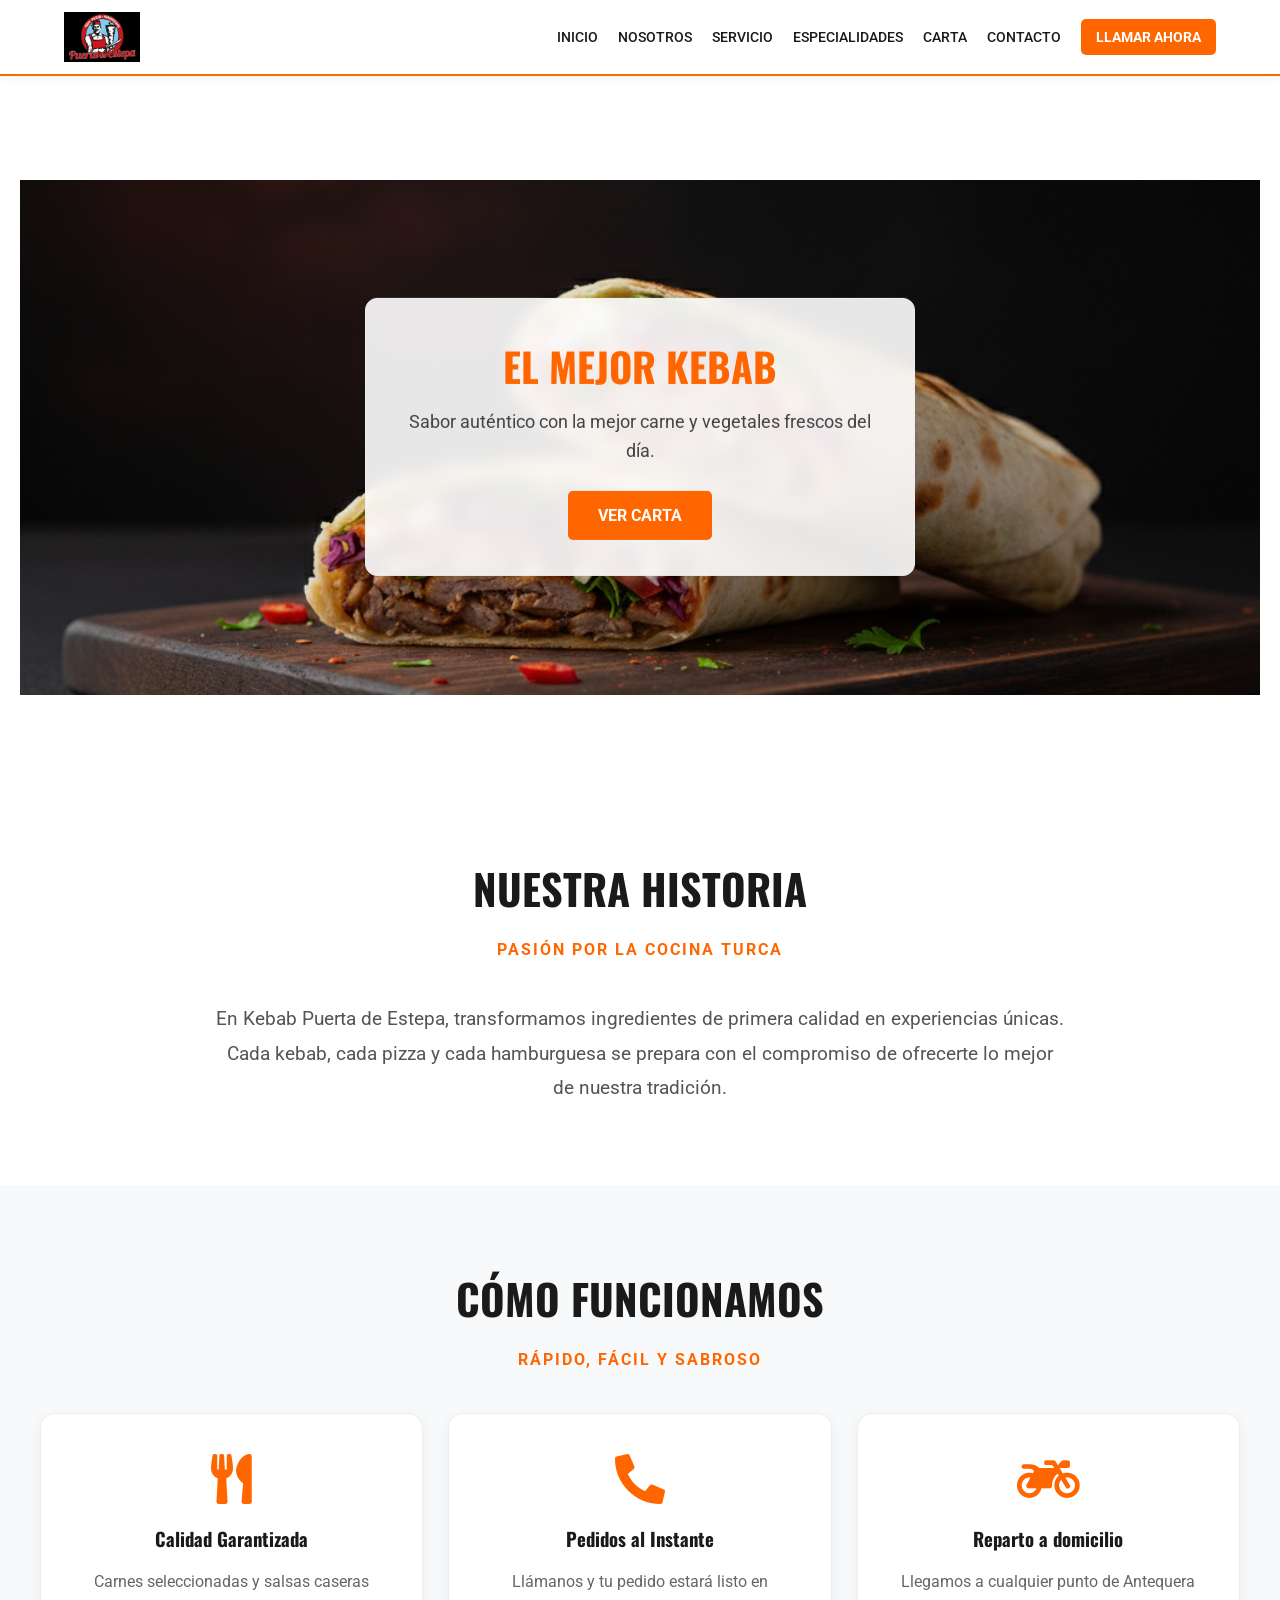
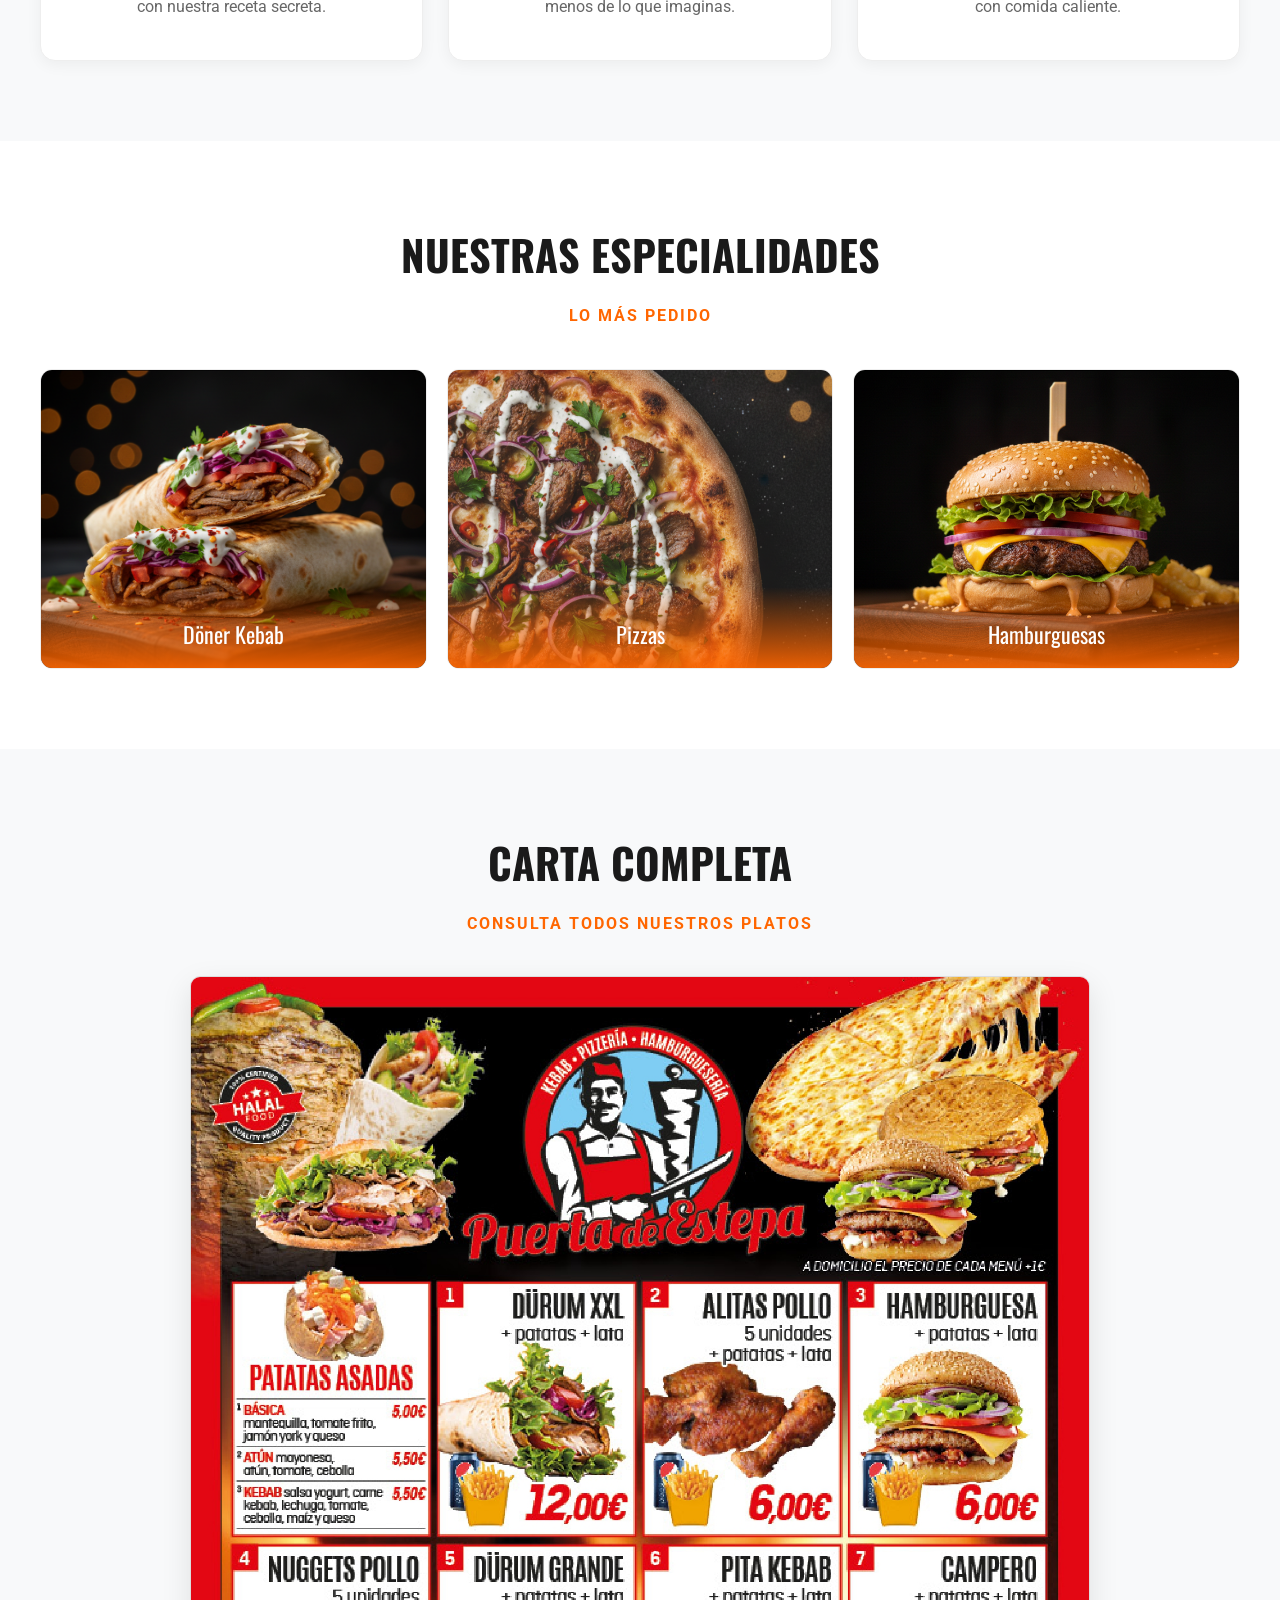
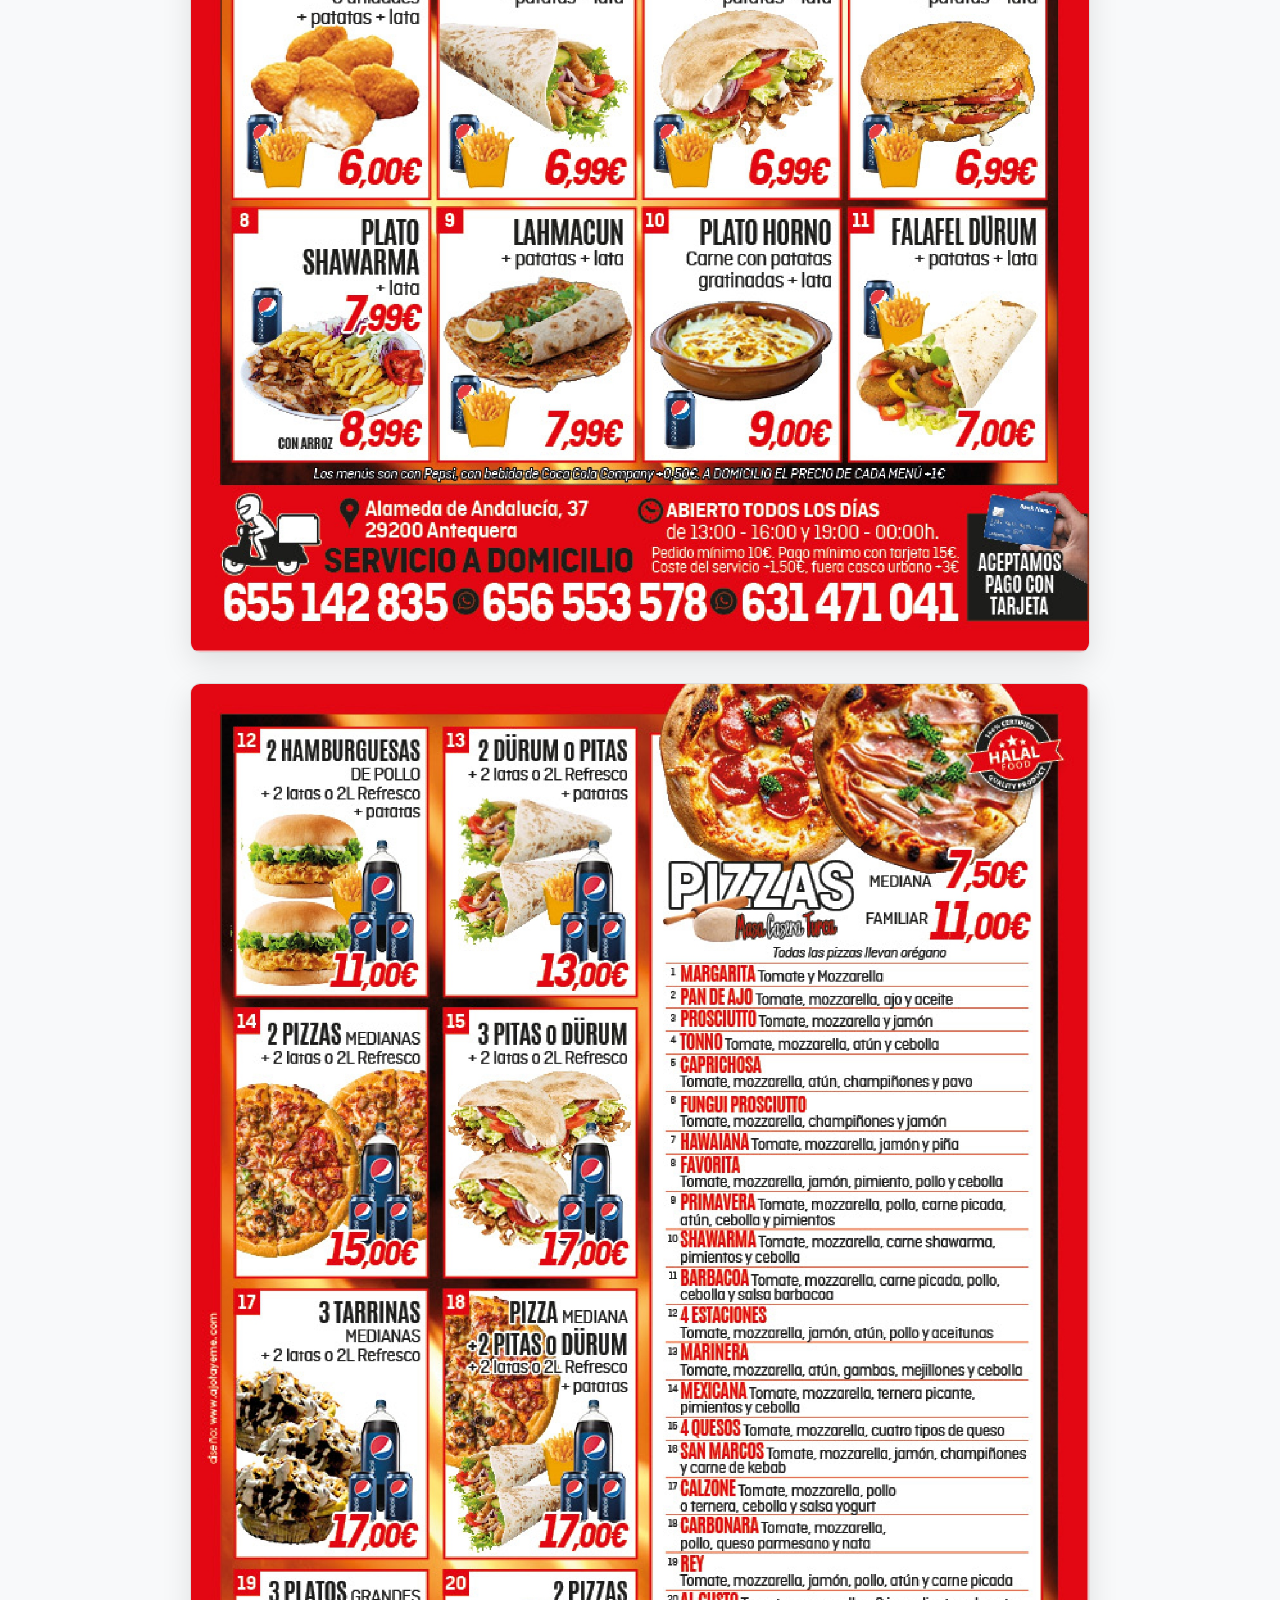
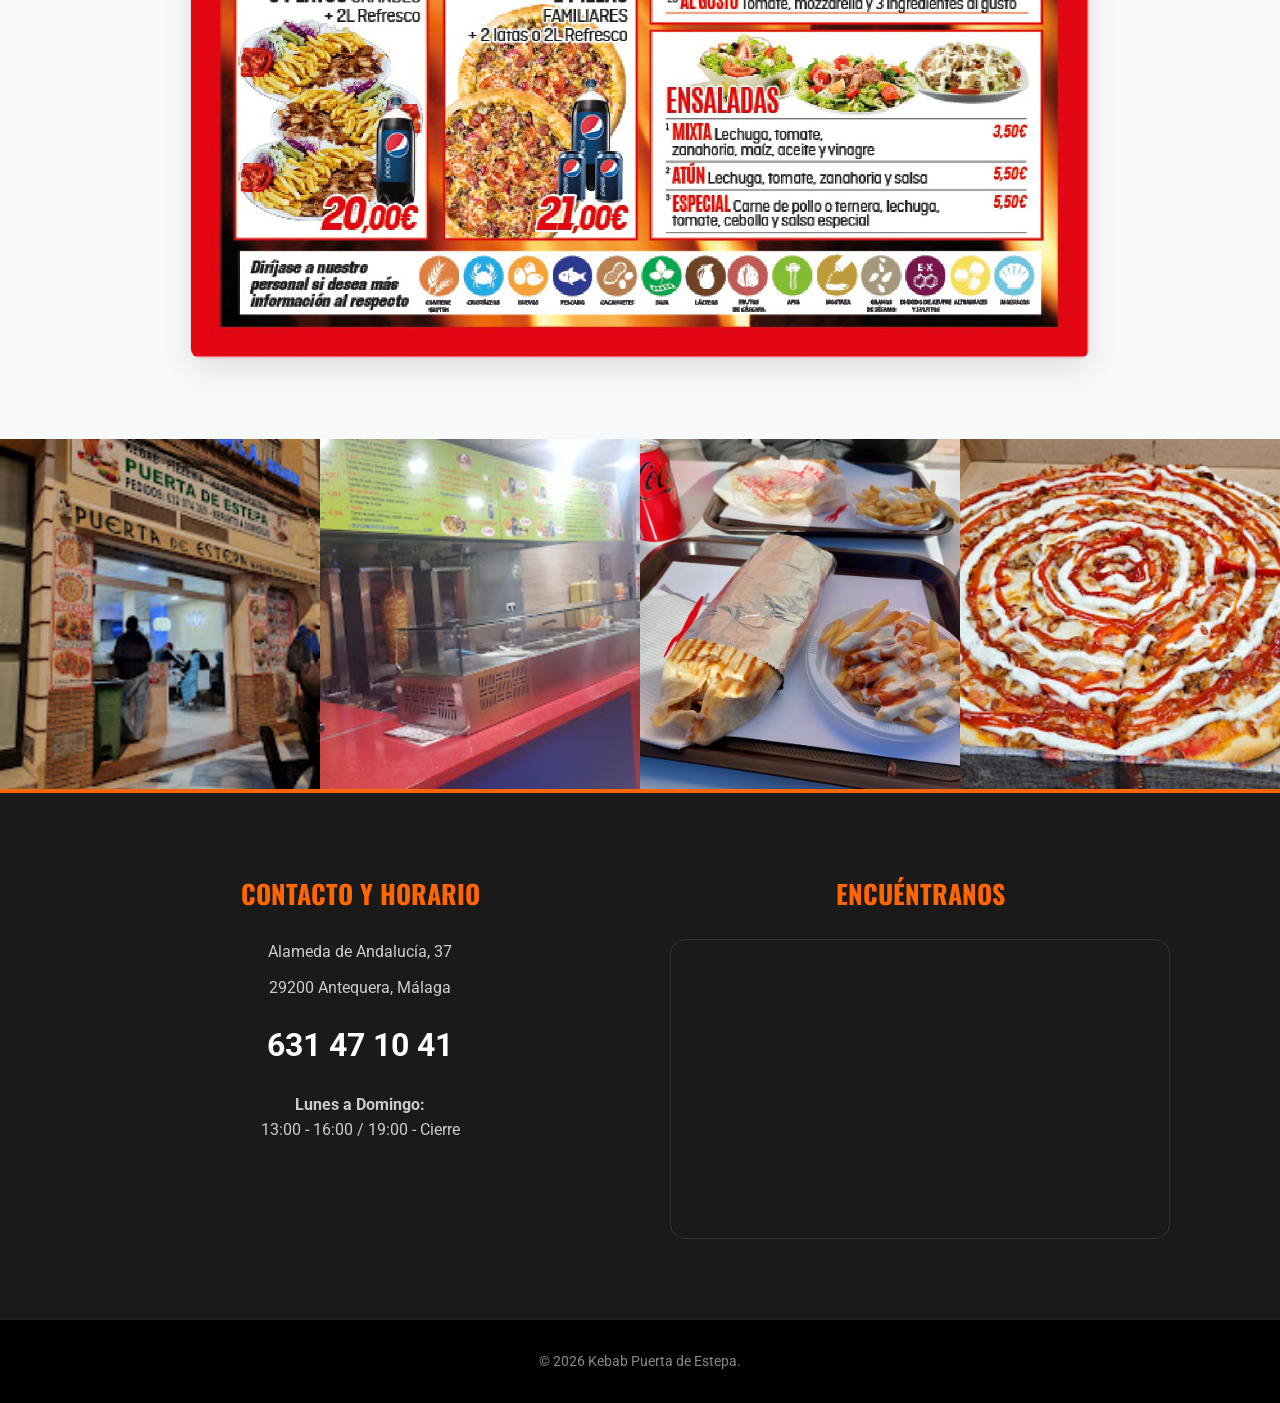
<file: index.html>
<!DOCTYPE html>
<html lang="es">
<head>
<meta charset="UTF-8">
<meta name="viewport" content="width=device-width, initial-scale=1.0">
<title>Kebab Puerta de Estepa</title>

<link href="https://fonts.googleapis.com/css?family=Roboto:300,400,500,700&display=swap" rel="stylesheet">
<link href="https://fonts.googleapis.com/css2?family=Oswald:wght@400;700&display=swap" rel="stylesheet">
<link rel="stylesheet" href="https://use.fontawesome.com/releases/v5.11.0/css/all.css">

<style>
/* --- ESTILOS MODO CLARO (PALETA ACTUALIZADA A NARANJA) --- */
html { scroll-behavior: smooth; }
* { margin:0; padding:0; box-sizing:border-box; font-family:'Roboto',sans-serif; }

body { 
    line-height:1.6; 
    color:#333333; 
    overflow-x: hidden; 
    width: 100%; 
    background-color: #ffffff; 
}

a { text-decoration:none; }
img { max-width:100%; display:block; }
ul { list-style:none; }

/* --- CLASES DE ANIMACIÓN --- */
.reveal {
    opacity: 0;
    transform: translateY(30px);
    transition: all 1.0s ease-out;
}

.reveal.active {
    opacity: 1;
    transform: translateY(0);
}

/* --- HEADER --- */
header {
    position: fixed; width: 100%; top: 0; left: 0; z-index: 1000;
    background: #ffffff; padding: 12px 0; color: #333;
    border-bottom: 2px solid #ff6600; /* Cambiado a naranja */
    box-shadow: 0 2px 10px rgba(0,0,0,0.05);
}
header .container {
    display: flex; justify-content: space-between; align-items: center;
    width: 90%; max-width: 1200px; margin: auto;
}
header .logo img { height: 50px; width: auto; }

/* --- NAV --- */
nav ul { display: flex; gap: 20px; align-items: center; }
nav ul li a { color: #1a1a1a; font-weight: 500; font-size: 14px; transition: 0.3s; text-transform: uppercase; }
nav ul li a:hover { color: #ff6600; } /* Cambiado a naranja */
nav .nav-btn a { background: #ff6600; color: #fff; padding: 10px 15px; border-radius: 5px; font-weight: bold; }

.close-menu { display: none; color: #1a1a1a; font-size: 35px; position: absolute; top: 20px; right: 20px; cursor: pointer; }
.burger-menu { display: none; flex-direction: column; cursor: pointer; gap: 6px; }
.burger-menu span { width: 30px; height: 3px; background: #ff6600; border-radius: 3px; } /* Cambiado a naranja */

/* --- SLIDER --- */
.slider-container { width: 100%; overflow: hidden; margin-top: 74px; }
.slider { position: relative; height: 75vh; width: 100%; }
#slides { position: relative; width: 100%; height: 100%; }
#slides li.slide { position: absolute; top: 0; left: 0; width: 100%; height: 100%; opacity: 0; transition: opacity 1s ease; z-index: 0; }
#slides li.slide.active { opacity: 1; z-index: 1; }
#slides li.slide img { width: 100%; height: 100%; object-fit: cover; filter: brightness(0.9); }

#slides li.slide .caption {
    position: absolute; top: 50%; left: 50%; transform: translate(-50%, -50%);
    text-align: center; color: #1a1a1a; width: 85%; max-width: 550px; z-index: 2;
    background: rgba(255, 255, 255, 0.9); padding: 35px; border-radius: 12px; 
    backdrop-filter: blur(8px); border: 1px solid #eee;
}
#slides li.slide .caption h1 { font-family: 'Oswald', sans-serif; font-size: 40px; margin-bottom: 10px; text-transform: uppercase; color: #ff6600; } /* Cambiado a naranja */
#slides li.slide .caption p { font-size: 18px; margin-bottom: 25px; color: #444; }
.btn-slide { background: #ff6600; color: #fff; padding: 12px 30px; border-radius: 5px; font-weight: bold; display: inline-block; transition: 0.3s; }
.btn-slide:hover { background: #e65c00; color: #fff; }

/* --- SECCIONES --- */
section { padding: 80px 20px; text-align: center; width: 100%; }
.inner-section { max-width: 1200px; margin: auto; }
.section-title { font-family: 'Oswald', sans-serif; font-size: 42px; margin-bottom: 15px; text-transform: uppercase; color: #1a1a1a; }
.section-subtitle { display: block; color: #ff6600; font-weight: bold; margin-bottom: 40px; text-transform: uppercase; letter-spacing: 2px; } /* Cambiado a naranja */

/* Carta */
.carta-full { background: #f8f9fa; }
.carta-container { display: flex; flex-direction: column; gap: 30px; align-items: center; max-width: 900px; margin: auto; }
.carta-page { width: 100%; border: 1px solid #ddd; border-radius: 10px; overflow: hidden; box-shadow: 0 10px 30px rgba(0,0,0,0.1); }

/* Nosotros */
.about-section { background: #ffffff; }
.about-content p { font-size: 19px; color: #555; max-width: 850px; margin: auto; line-height: 1.8; }

/* Servicio */
.how-section { background: #f8f9fa; }
.how-grid { display: flex; flex-wrap: wrap; gap: 25px; justify-content: center; }
.how-box { 
    flex: 1 1 300px; 
    background: #ffffff; 
    padding: 40px; 
    border-radius: 15px; 
    border: 1px solid #eee;
    transition: 0.3s;
    box-shadow: 0 4px 15px rgba(0,0,0,0.05);
}
.how-box:hover { border-color: #ff6600; transform: translateY(-5px); } /* Cambiado a naranja */
.how-box i { font-size: 50px; color: #ff6600; margin-bottom: 20px; } /* Cambiado a naranja */
.how-box h3 { font-family: 'Oswald', sans-serif; margin-bottom: 15px; color: #1a1a1a; }
.how-box p { color: #666; }

/* Especialidades */
.gallery-grid { display: flex; gap: 20px; flex-wrap: wrap; justify-content: center; }
.gallery-img { position: relative; overflow: hidden; border-radius: 12px; flex: 1 1 320px; height: 300px; border: 1px solid #eee; }
.gallery-img img { width: 100%; height: 100%; object-fit: cover; transition: 0.6s; }
.gallery-img:hover img { transform: scale(1.1); }
.gallery-img .img-meta { 
    position: absolute; bottom: 0; left: 0; width: 100%; 
    background: linear-gradient(transparent, rgba(255, 102, 0, 0.9)); /* Gradiente naranja */
    color: #fff; padding: 30px 20px 15px; 
    font-family: 'Oswald', sans-serif; font-size: 22px; 
}

/* --- FOOTER --- */
footer { background: #1a1a1a; color: #fff; padding-top: 80px; border-top: 4px solid #ff6600; } /* Cambiado a naranja */
.footer-content { display: flex; flex-wrap: wrap; justify-content: center; gap: 60px; padding: 0 20px 80px; max-width: 1100px; margin: auto; }
.footer-info-block { flex: 1 1 350px; text-align: center; }
.footer-info-block h5 { color: #ff6600; font-family: 'Oswald', sans-serif; font-size: 26px; margin-bottom: 25px; text-transform: uppercase; } /* Cambiado a naranja */
.footer-info-block p { color: #ccc; font-size: 16px; margin-bottom: 10px; }
.tel-big { font-size: 32px; color: #ffffff; font-weight: bold; display: block; margin: 20px 0; transition: 0.3s; }
.tel-big:hover { color: #ff6600; } /* Cambiado a naranja */
.map-frame { height: 300px; border-radius: 15px; overflow: hidden; border: 1px solid #333; }

.copyright { background: #000; padding: 30px; text-align: center; border-top: 1px solid #222; }
.copyright p { font-size: 14px; color: #888; }

/* --- RESPONSIVE --- */
@media (max-width: 991px) {
    .burger-menu { display: flex; }
    nav ul {
        position: fixed; top: 0; right: -100%; width: 80%; height: 100vh;
        background: #ffffff; flex-direction: column; justify-content: center;
        transition: 0.4s; z-index: 1050; border-left: 2px solid #ff6600; /* Cambiado a naranja */
    }
    nav ul.show { right: 0; }
    .close-menu { display: block; }
    nav ul li a { color: #1a1a1a; font-size: 24px; padding: 20px; width: 100%; text-align: center; }
}


/* --- NUEVA SECCIÓN COLLAGE --- */
.collage-section {
    padding: 0; /* Sin padding para que ocupe todo el ancho */
    line-height: 0;
}

.collage-grid {
    display: grid;
    grid-template-columns: repeat(4, 1fr); /* 4 columnas iguales */
    width: 100%;
}

.collage-item {
    overflow: hidden;
    height: 350px; /* Altura fija para que sea uniforme */
}

.collage-item img {
    width: 100%;
    height: 100%;
    object-fit: cover; /* Ajusta la imagen sin deformarla */
    transition: transform 0.5s ease;
}

.collage-item:hover img {
    transform: scale(1.1);
}

/* Responsive: 2 columnas en tablets y 1 en móviles */
@media (max-width: 991px) {
    .collage-grid { grid-template-columns: repeat(2, 1fr); }
}
@media (max-width: 480px) {
    .collage-grid { grid-template-columns: 1fr; }
}
</style>
</head>
<body>
<a href="https://wa.me/34631471041" class="whatsapp-float" target="_blank">
    <i class="fab fa-whatsapp"></i>
</a>

<header>
    <div class="container">
        <div class="logo"><a href="#inicio"><img src="./assets/logo.png" alt="Kebab Puerta de Estepa"></a></div>
        <nav>
            <div class="burger-menu" id="burger"><span></span><span></span><span></span></div>
            <ul id="nav-menu">
                <div class="close-menu" id="close-btn">×</div>
                <li><a href="#inicio" class="nav-link">Inicio</a></li>
                <li><a href="#nosotros" class="nav-link">Nosotros</a></li>
                <li><a href="#servicio" class="nav-link">Servicio</a></li>
                <li><a href="#especialidades" class="nav-link">Especialidades</a></li>
                <li><a href="#carta-completa" class="nav-link">Carta</a></li>
                <li><a href="#contacto" class="nav-link">Contacto</a></li>
                <li class="nav-btn"><a href="tel:954327191">LLAMAR AHORA</a></li>
            </ul>
        </nav>
    </div>
</header>

<div class="slider-container" id="inicio">
    <section class="slider">
        <ul id="slides">
            <li class="slide active">
                <img src="./assets/kebab2.png" alt="Döner Kebab">
                <div class="caption">
                    <h1>EL MEJOR KEBAB</h1>
                    <p>Sabor auténtico con la mejor carne y vegetales frescos del día.</p>
                    <a href="carta.html" class="btn-slide">VER CARTA</a>
                </div>
            </li>
            <li class="slide">
                <img src="./assets/pizza2.png" alt="Pollo Kentucky">
                <div class="caption">
                    <h1>Pizzas de todo tipo</h1>
                    <p>Las pizzas más famosas de Antequera. ¡Pruébalo ahora!</p>
                    <a href="carta.html" class="btn-slide">VER CARTA</a>
                </div>
            </li>
            <li class="slide">
                <img src="./assets/kebab3.png" alt="Döner Kebab">
                <div class="caption">
                    <h1>EL MEJOR KEBAB</h1>
                    <p>Sabor auténtico con la mejor carne y vegetales frescos del día.</p>
                    <a href="carta.html" class="btn-slide">VER CARTA</a>
                </div>
            </li>
            <li class="slide">
                <img src="./assets/pizza3.png" alt="Pollo Kentucky">
                <div class="caption">
                    <h1>Pizzas de todo tipo</h1>
                    <p>Las pizzas más famosas de Antequera. ¡Pruébalo ahora!</p>
                    <a href="carta.html" class="btn-slide">VER CARTA</a>
                </div>
            </li>
        </ul>
    </section>
</div>

<section id="nosotros" class="about-section reveal">
    <div class="inner-section">
        <h2 class="section-title">Nuestra Historia</h2>
        <span class="section-subtitle">Pasión por la cocina turca</span>
        <div class="about-content">
            <p>En Kebab Puerta de Estepa, transformamos ingredientes de primera calidad en experiencias únicas. Cada kebab, cada pizza y cada hamburguesa se prepara con el compromiso de ofrecerte lo mejor de nuestra tradición.</p>
        </div>
    </div>
</section>

<section id="servicio" class="how-section reveal">
    <div class="inner-section">
        <h2 class="section-title">Cómo Funcionamos</h2>
        <span class="section-subtitle">Rápido, Fácil y Sabroso</span>
        <div class="how-grid">
            <div class="how-box">
                <i class="fas fa-utensils"></i>
                <h3>Calidad Garantizada</h3>
                <p>Carnes seleccionadas y salsas caseras con nuestra receta secreta.</p>
            </div>
            <div class="how-box">
                <i class="fas fa-phone-alt"></i>
                <h3>Pedidos al Instante</h3>
                <p>Llámanos y tu pedido estará listo en menos de lo que imaginas.</p>
            </div>
            <div class="how-box">
                <i class="fas fa-motorcycle"></i>
                <h3>Reparto a domicilio</h3>
                <p>Llegamos a cualquier punto de Antequera con comida caliente.</p>
            </div>
        </div>
    </div>
</section>

<section id="especialidades" class="reveal">
    <div class="inner-section">
        <h2 class="section-title">Nuestras Especialidades</h2>
        <span class="section-subtitle">Lo más pedido</span>
        <div class="gallery-grid">
            <div class="gallery-img">
                <img src="./assets/kebab1.png" alt="Kebab">
                <div class="img-meta">Döner Kebab</div>
            </div>
            <div class="gallery-img">
                <img src="./assets/pizza3.png" alt="Pollo">
                <div class="img-meta">Pizzas</div>
            </div>
            <div class="gallery-img">
                <img src="./assets/burguer1.png" alt="Hamburguesas">
                <div class="img-meta">Hamburguesas</div>
            </div>
        </div>
    </div>
</section>

<section id="carta-completa" class="carta-full reveal">
    <div class="inner-section">
        <h2 class="section-title">Carta Completa</h2>
        <span class="section-subtitle">Consulta todos nuestros platos</span>
        <div class="carta-container">
            <div class="carta-page">
                <img src="./assets/carta1.jpg" alt="Carta Página 1">
            </div>
            <div class="carta-page">
                <img src="./assets/carta2.jpg" alt="Carta Página 2">
            </div>
        </div>
    </div>
</section>

<section id="galeria" class="collage-section reveal">
    <div class="collage-grid">
        <div class="collage-item">
            <img src="./assets/local/local1.jpg" alt="Imagen Galería 1">
        </div>
        <div class="collage-item">
            <img src="./assets/local/local2.jpg" alt="Imagen Galería 2">
        </div>
        <div class="collage-item">
            <img src="./assets/local/local3.webp" alt="Imagen Galería 3">
        </div>
        <div class="collage-item">
            <img src="./assets/local/local4.jpg" alt="Imagen Galería 4">
        </div>
    </div>
</section>

<footer id="contacto" class="reveal">
    <div class="footer-content">
        <div class="footer-info-block">
            <h5>Contacto y Horario</h5>
            <p> Alameda de Andalucía, 37</p>
            <p>29200 Antequera, Málaga</p>
            <a href="tel:631471041" class="tel-big">631 47 10 41</a>
            <p><strong>Lunes a Domingo:</strong><br>13:00 - 16:00 / 19:00 - Cierre</p>
        </div>
        <div class="footer-info-block">
            <h5>Encuéntranos</h5>
            <div class="map-frame">
                <iframe src="https://www.google.com/maps/embed?pb=!1m18!1m12!1m3!1d3185.499698072351!2d-4.5651406!3d37.02173020000001!2m3!1f0!2f0!3f0!3m2!1i1024!2i768!4f13.1!3m3!1m2!1s0xd72901e860bd069%3A0x8bb488578b625b4!2sKebab-Pizzer%C3%ADa%20Puerta%20De%20Estepa!5e0!3m2!1ses!2ses!4v1771373750464!5m2!1ses!2ses" width="100%" height="100%" style="border:0;" allowfullscreen="" loading="lazy" referrerpolicy="no-referrer-when-downgrade"></iframe>
            </div>
        </div>
    </div>
    <div class="copyright">
        <p>© 2026 Kebab Puerta de Estepa.</p>
    </div>
</footer>

<script>
    // Slider
    const slides = document.querySelectorAll('#slides li.slide');
    let currentIndex = 0;
    setInterval(() => {
        slides[currentIndex].classList.remove('active');
        currentIndex = (currentIndex + 1) % slides.length;
        slides[currentIndex].classList.add('active');
    }, 5000);

    // Menú
    const burger = document.getElementById('burger');
    const closeBtn = document.getElementById('close-btn');
    const navMenu = document.getElementById('nav-menu');
    const navLinks = document.querySelectorAll('.nav-link');

    burger.onclick = () => { navMenu.classList.add('show'); document.body.style.overflow = 'hidden'; };
    closeBtn.onclick = () => { navMenu.classList.remove('show'); document.body.style.overflow = 'auto'; };
    navLinks.forEach(link => { link.onclick = () => { navMenu.classList.remove('show'); document.body.style.overflow = 'auto'; }; });

    // Animación al bajar
    const revealSections = document.querySelectorAll('.reveal');
    const observerOptions = { threshold: 0.15 };
    const sectionObserver = new IntersectionObserver((entries) => {
        entries.forEach(entry => {
            if (entry.isIntersecting) {
                entry.target.classList.add('active');
            }
        });
    }, observerOptions);
    revealSections.forEach(section => { sectionObserver.observe(section); });
</script>

</body>
</html>
</file>
